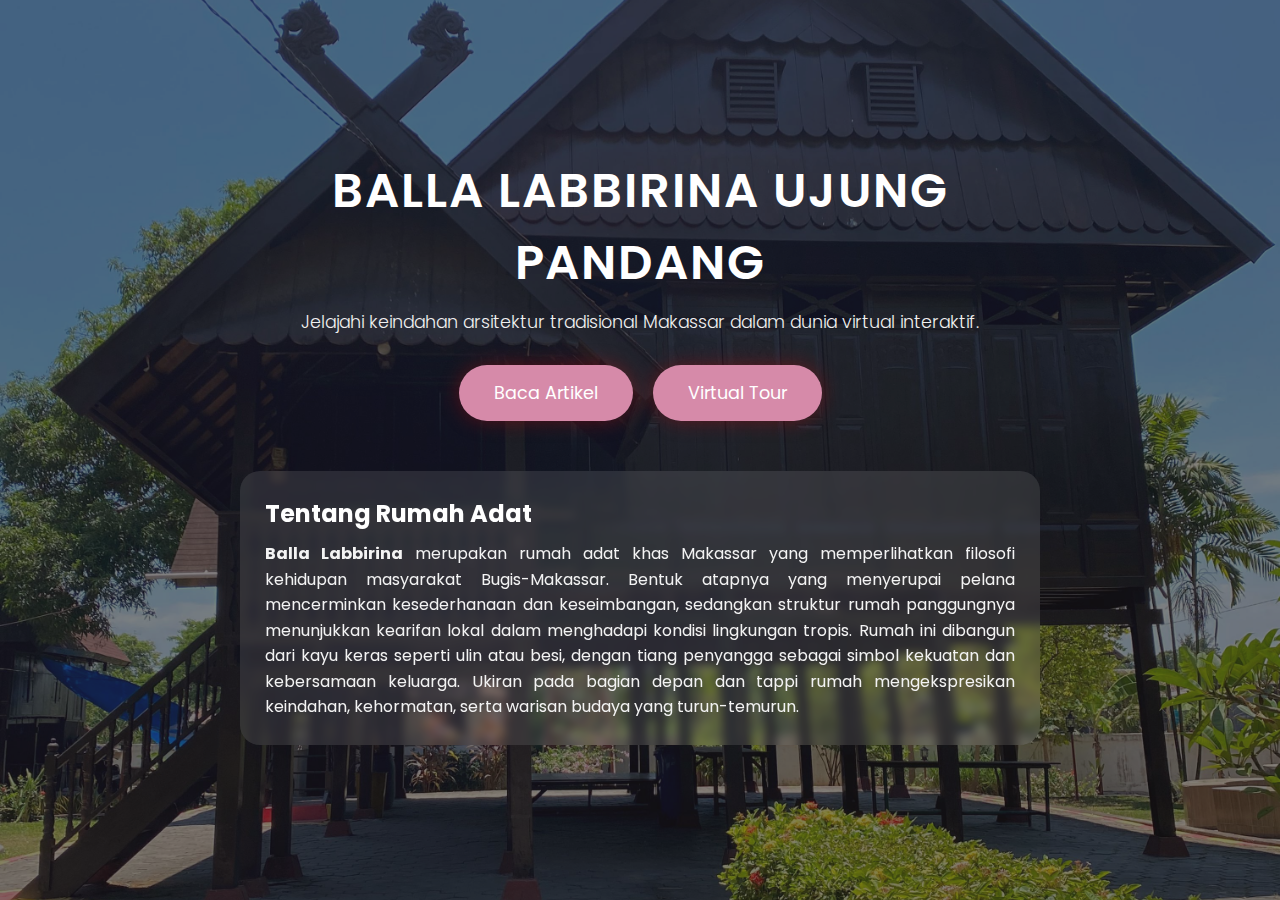
<file: index.html>
<!DOCTYPE html>
<html lang="id">
<head>
  <meta charset="UTF-8" />
  <meta name="viewport" content="width=device-width, initial-scale=1.0">
  <title>Balla Labbirina Ujung Pandang</title>

  <style>
    @import url('https://fonts.googleapis.com/css2?family=Poppins:wght@300;600&display=swap');

    * {
      margin: 0;
      padding: 0;
      box-sizing: border-box;
      font-family: 'Poppins', sans-serif;
    }

    body {
      height: 100vh;
      background: url('assets/images/dpnrumah.jpeg') center/cover no-repeat;
      display: flex;
      flex-direction: column;
      justify-content: center;
      align-items: center;
      color: #fff;
      overflow: hidden;
    }

    .overlay {
      position: absolute;
      top: 0; left: 0;
      width: 100%; height: 100%;
      background: rgba(31, 26, 26, 0.55);
      z-index: 0;
    }

    .content {
      position: relative;
      z-index: 1;
      text-align: center;
      animation: fadeIn 2s ease-in-out;
      padding: 0 20px;
      max-width: 800px;
    }

    h1 {
      font-size: 3em;
      font-weight: 600;
      letter-spacing: 2px;
      text-transform: uppercase;
      margin-bottom: 10px;
    }

    p.subtitle {
      font-weight: 300;
      font-size: 1.1em;
      margin-bottom: 30px;
      color: #f0f0f0;
    }

    /* Tombol */
    .button-container {
      display: flex;
      justify-content: center;
      gap: 20px;
      flex-wrap: wrap;
    }

    .btn {
      padding: 15px 35px;
      border: none;
      border-radius: 50px;
      color: #fff;
      font-size: 1.1em;
      text-decoration: none;
      transition: all 0.3s ease;
      cursor: pointer;
      box-shadow: 0 0 20px rgba(190, 9, 9, 0.4);
    }

    .btn-tour {
      background: linear-gradient(135deg, #d68aa9, #d68aa9);
    }

    .btn-tour:hover {
      transform: scale(1.1);
      background: linear-gradient(135deg, #f03970, #f03970);
      box-shadow: 0 0 25px rgba(143, 0, 14, 0.7);
    }

    .btn-laporan {
      background: linear-gradient(135deg, #d68aa9, #d68aa9);
    }

    .btn-laporan:hover {
      transform: scale(1.1);
      background: linear-gradient(135deg, #f03970, #f03970);
      box-shadow: 0 0 25px rgba(143, 0, 14, 0.7);
    }


    .description {
      position: relative;
      z-index: 1;
      margin-top: 50px;
      background: rgba(255, 255, 255, 0.1);
      backdrop-filter: blur(5px);
      border-radius: 20px;
      padding: 25px;
      max-width: 800px;
      animation: fadeIn 3s ease-in-out;
    }

    .description h2 {
      font-size: 1.5em;
      margin-bottom: 10px;
      color: #ffffff;
    }

    .description p {
      font-size: 1em;
      color: #f3f3f3;
      line-height: 1.6em;
      text-align: justify;
    }
    @keyframes fadeIn {
      from {opacity: 0; transform: translateY(20px);}
      to {opacity: 1; transform: translateY(0);}
    }

    @media (max-width: 768px) {
      h1 {font-size: 2.2em;}
      .description {margin-top: 30px; padding: 20px;}
      .button-container {flex-direction: column; gap: 15px;}
    }
  </style>
</head>

<body>
  <div class="overlay"></div>

  <div class="content">
    <h1>Balla Labbirina Ujung Pandang</h1>
    <p class="subtitle">Jelajahi keindahan arsitektur tradisional Makassar dalam dunia virtual interaktif.</p>
    
    <div class="button-container">
      <a href="index2.html" class="btn btn-laporan">Baca Artikel</a>
      <a href="vtour.html" class="btn btn-tour">Virtual Tour</a>
    </div>
  </div>

  <div class="description">
    <h2>Tentang Rumah Adat</h2>
    <p>
      <strong>Balla Labbirina</strong> merupakan rumah adat khas Makassar yang memperlihatkan filosofi kehidupan masyarakat Bugis-Makassar. 
      Bentuk atapnya yang menyerupai pelana mencerminkan kesederhanaan dan keseimbangan, 
      sedangkan struktur rumah panggungnya menunjukkan kearifan lokal dalam menghadapi kondisi lingkungan tropis. 
      Rumah ini dibangun dari kayu keras seperti ulin atau besi, dengan tiang penyangga sebagai simbol kekuatan 
      dan kebersamaan keluarga. 
      Ukiran pada bagian depan dan tappi rumah mengekspresikan keindahan, kehormatan, serta warisan budaya yang turun-temurun.
    </p>
  </div>

  <script>
   
    const links = document.querySelectorAll('.btn');
    links.forEach(link => {
      link.addEventListener('click', function(e){
        e.preventDefault();
        document.body.style.transition = "opacity 0.8s ease";
        document.body.style.opacity = 0;
        setTimeout(() => window.location.href = this.href, 800);
      });
    });
  </script>
</body>
</html>
</file>
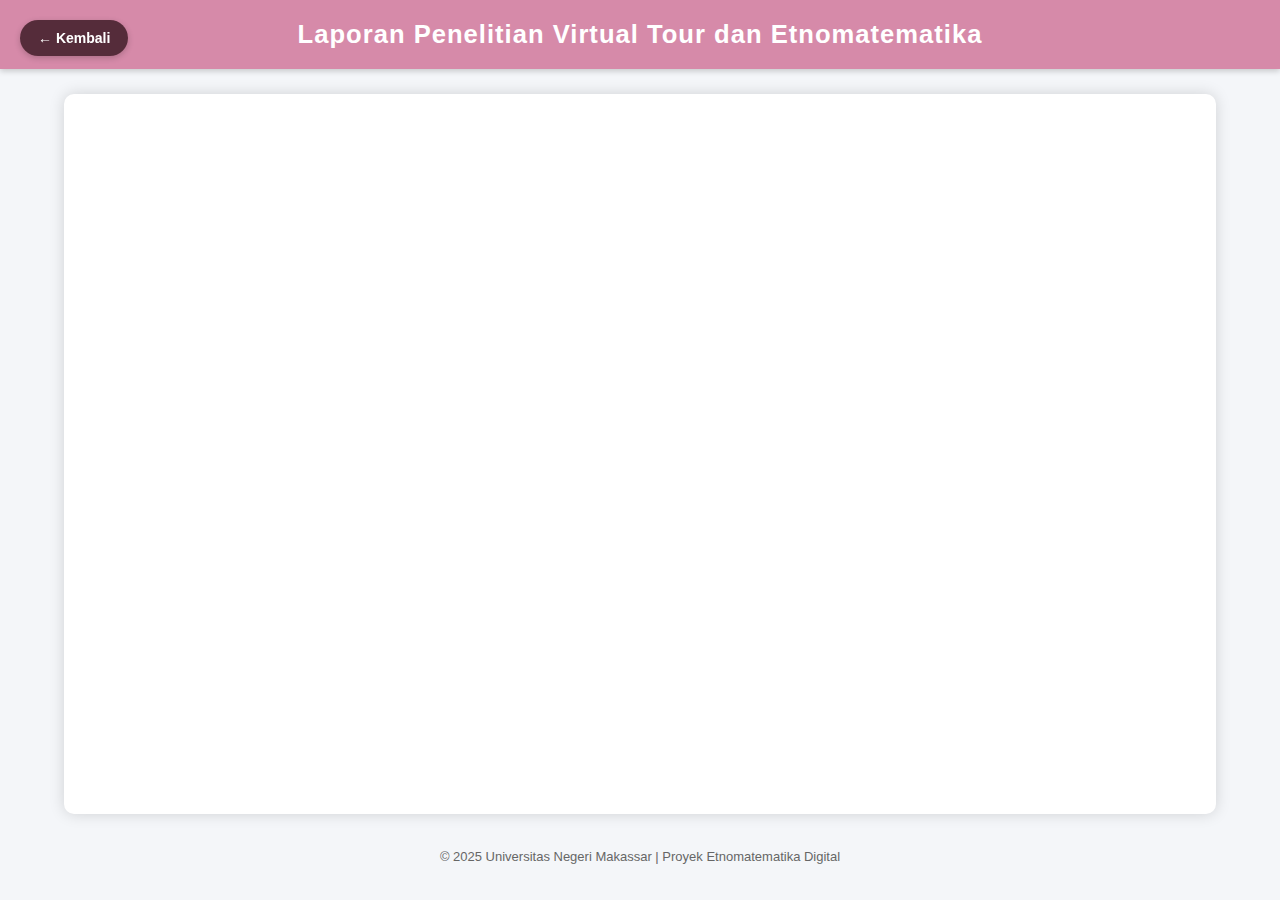
<file: index2.html>
<!DOCTYPE html>
<html lang="id">
<head>
  <meta charset="UTF-8">
  <meta name="viewport" content="width=device-width, initial-scale=1.0">
  <title>Laporan Penelitian</title>
  <style>
    body {
      margin: 0;
      font-family: 'Segoe UI', Tahoma, Geneva, Verdana, sans-serif;
      background-color: #f4f6f9;
      color: #333;
      overflow: hidden;
    }

    header {
      background: linear-gradient(135deg, #d68aa9, #d68aa9);
      color: white;
      text-align: center;
      padding: 20px 10px;
      box-shadow: 0 2px 6px rgba(0,0,0,0.2);
    }

    header h1 {
      margin: 0;
      font-size: 1.6em;
      letter-spacing: 1px;
    }

    iframe {
      display: block;
      width: 90%;
      height: 80vh;
      margin: 25px auto;
      border: none;
      border-radius: 10px;
      box-shadow: 0 0 15px rgba(0,0,0,0.15);
      background: white;
    }

    .back-btn {
      position: fixed;
      top: 20px;
      left: 20px;
      background-color: rgba(71, 33, 45, 0.9);
      color: white;
      padding: 10px 18px;
      text-decoration: none;
      border-radius: 30px;
      font-size: 14px;
      font-weight: 600;
      box-shadow: 0 2px 6px rgba(0,0,0,0.2);
      transition: 0.3s;
    }

    .back-btn:hover {
      background-color: #f03970;
      transform: scale(1.05);
    }

    footer {
      text-align: center;
      font-size: 13px;
      color: #666;
      padding: 10px;
    }
  </style>
</head>
<body>
  <a href="index.html" class="back-btn">← Kembali</a>

  <header>
    <h1>Laporan Penelitian Virtual Tour dan Etnomatematika</h1>
  </header>
  <iframe src="article/Revisi_Etnomat_Rumah-Adat-Labbirina-Ujung-Pandang.pdf"></iframe>

  <footer>
    &copy; 2025 Universitas Negeri Makassar | Proyek Etnomatematika Digital
  </footer>
</body>
</html>
</file>
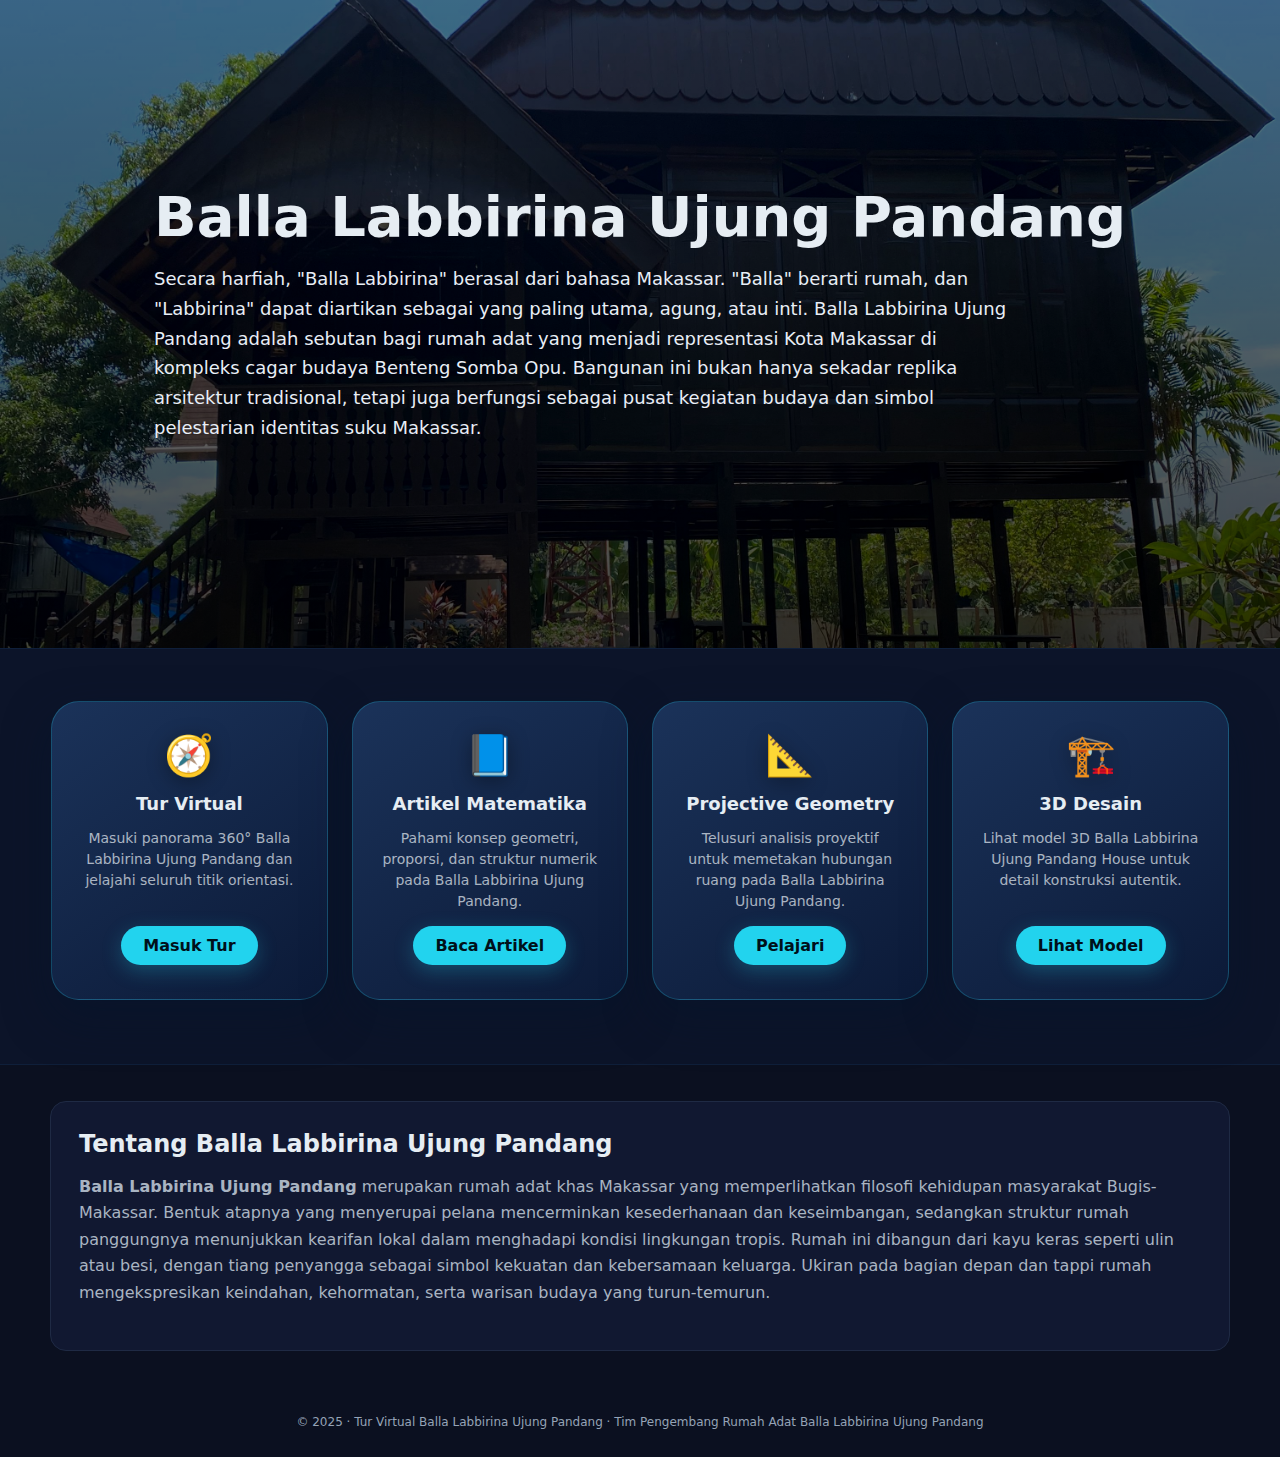
<file: index3.html>
<!DOCTYPE HTML>
<html lang="id">
<head>
    <meta charset="utf-8">
    <meta name="viewport" content="width=device-width, initial-scale=1">
    <title>Balla labbirina Ujung Pandang – Tur Virtual</title>
    <link rel="stylesheet" href="styles\css/index3.css">
</head>
<body>
    <!--
        Theme controls UI (commented out per request; keep for future use)
        <div class="theme-menu" aria-label="Pengaturan tema warna">
            <button type="button" class="theme-menu__toggle" data-theme-toggle aria-expanded="false">
                Tema
            </button>
            <form class="theme-menu__panel" data-theme-panel hidden>
                <fieldset>
                    <legend>Warna Latar</legend>
                    <label>
                        <span>Latar Utama</span>
                        <input type="color" name="--bg" value="#0b1020">
                    </label>
                    <label>
                        <span>Panel</span>
                        <input type="color" name="--panel" value="#111831">
                    </label>
                </fieldset>
                <fieldset>
                    <legend>Kontras</legend>
                    <label>
                        <span>Teks</span>
                        <input type="color" name="--ink" value="#e6edf3">
                    </label>
                    <label>
                        <span>Aksen</span>
                        <input type="color" name="--accent" value="#22d3ee">
                    </label>
                </fieldset>
                <button type="button" class="theme-menu__reset" data-theme-reset>Reset</button>
            </form>
        </div>
    -->
<body>
    <header>
        <!-- Place the image file at ./images/images_mapping.jpg or adjust the src below -->
        <img src="assets/images/dpnrumah.jpeg" alt="Rumah Adat Baruga – tampak atas beranotasi">
        <div class="hero">
        <h1 class="title">Balla Labbirina Ujung Pandang</h1>
        <p class="lead"> Secara harfiah, "Balla Labbirina" 
berasal dari bahasa Makassar. "Balla" berarti rumah, dan "Labbirina" dapat diartikan 
sebagai yang paling utama, agung, atau inti. Balla Labbirina Ujung Pandang adalah sebutan bagi rumah adat yang menjadi 
representasi Kota Makassar di kompleks cagar budaya Benteng Somba Opu. Bangunan 
ini bukan hanya sekadar replika arsitektur tradisional, tetapi juga berfungsi sebagai pusat 
kegiatan budaya dan simbol pelestarian identitas suku Makassar.</p>
    </header>

    <section class="cta-section">
        <div class="cta-container">
            <article class="cta-card">
                <span class="cta-icon" aria-hidden="true">🧭</span>
                <h3>Tur Virtual</h3>
                <p>Masuki panorama 360° Balla Labbirina Ujung Pandang dan jelajahi seluruh titik orientasi.</p>
                <a class="cta-button" href="vtour.html">Masuk Tur</a>
            </article>
            <article class="cta-card">
                <span class="cta-icon" aria-hidden="true">📘</span>
                <h3>Artikel Matematika</h3>
                <p>Pahami konsep geometri, proporsi, dan struktur numerik pada Balla Labbirina Ujung Pandang.</p>
                <a class="cta-button" href="article.html">Baca Artikel</a>
            </article>
            <article class="cta-card">
                <span class="cta-icon" aria-hidden="true">📐</span>
                <h3>Projective Geometry</h3>
                <p>Telusuri analisis proyektif untuk memetakan hubungan ruang pada Balla Labbirina Ujung Pandang.</p>
                <a class="cta-button" href="math.html#projective-geometry">Pelajari</a>
            </article>
            <article class="cta-card">
                <span class="cta-icon" aria-hidden="true">🏗️</span>
                <h3>3D Desain</h3>
                <p>Lihat model 3D Balla Labbirina Ujung Pandang House untuk detail konstruksi autentik.</p>
                <a class="cta-button" href="https://sketchfab.com/3d-models/bugis-traditionals-house-d85593bc47784f899d461a92c33bfca4">Lihat Model</a>
            </article>
        </div>
    </section>
    <main>
        <section class="card">
        <h2>Tentang Balla Labbirina Ujung Pandang</h2>
        <p><strong>Balla Labbirina Ujung Pandang</strong> merupakan rumah adat khas Makassar yang memperlihatkan filosofi kehidupan masyarakat Bugis-Makassar. Bentuk atapnya yang menyerupai pelana mencerminkan kesederhanaan dan keseimbangan, sedangkan struktur rumah panggungnya menunjukkan kearifan lokal dalam menghadapi kondisi lingkungan tropis. Rumah ini dibangun dari kayu keras seperti ulin atau besi, dengan tiang penyangga sebagai simbol kekuatan dan kebersamaan keluarga. Ukiran pada bagian depan dan tappi rumah mengekspresikan keindahan, kehormatan, serta warisan budaya yang turun-temurun.
        </section>
    </main>
    <footer>
        © 2025 · Tur Virtual Balla Labbirina Ujung Pandang · Tim Pengembang Rumah Adat Balla Labbirina Ujung Pandang
    </footer>
</body>
</html>
</file>
